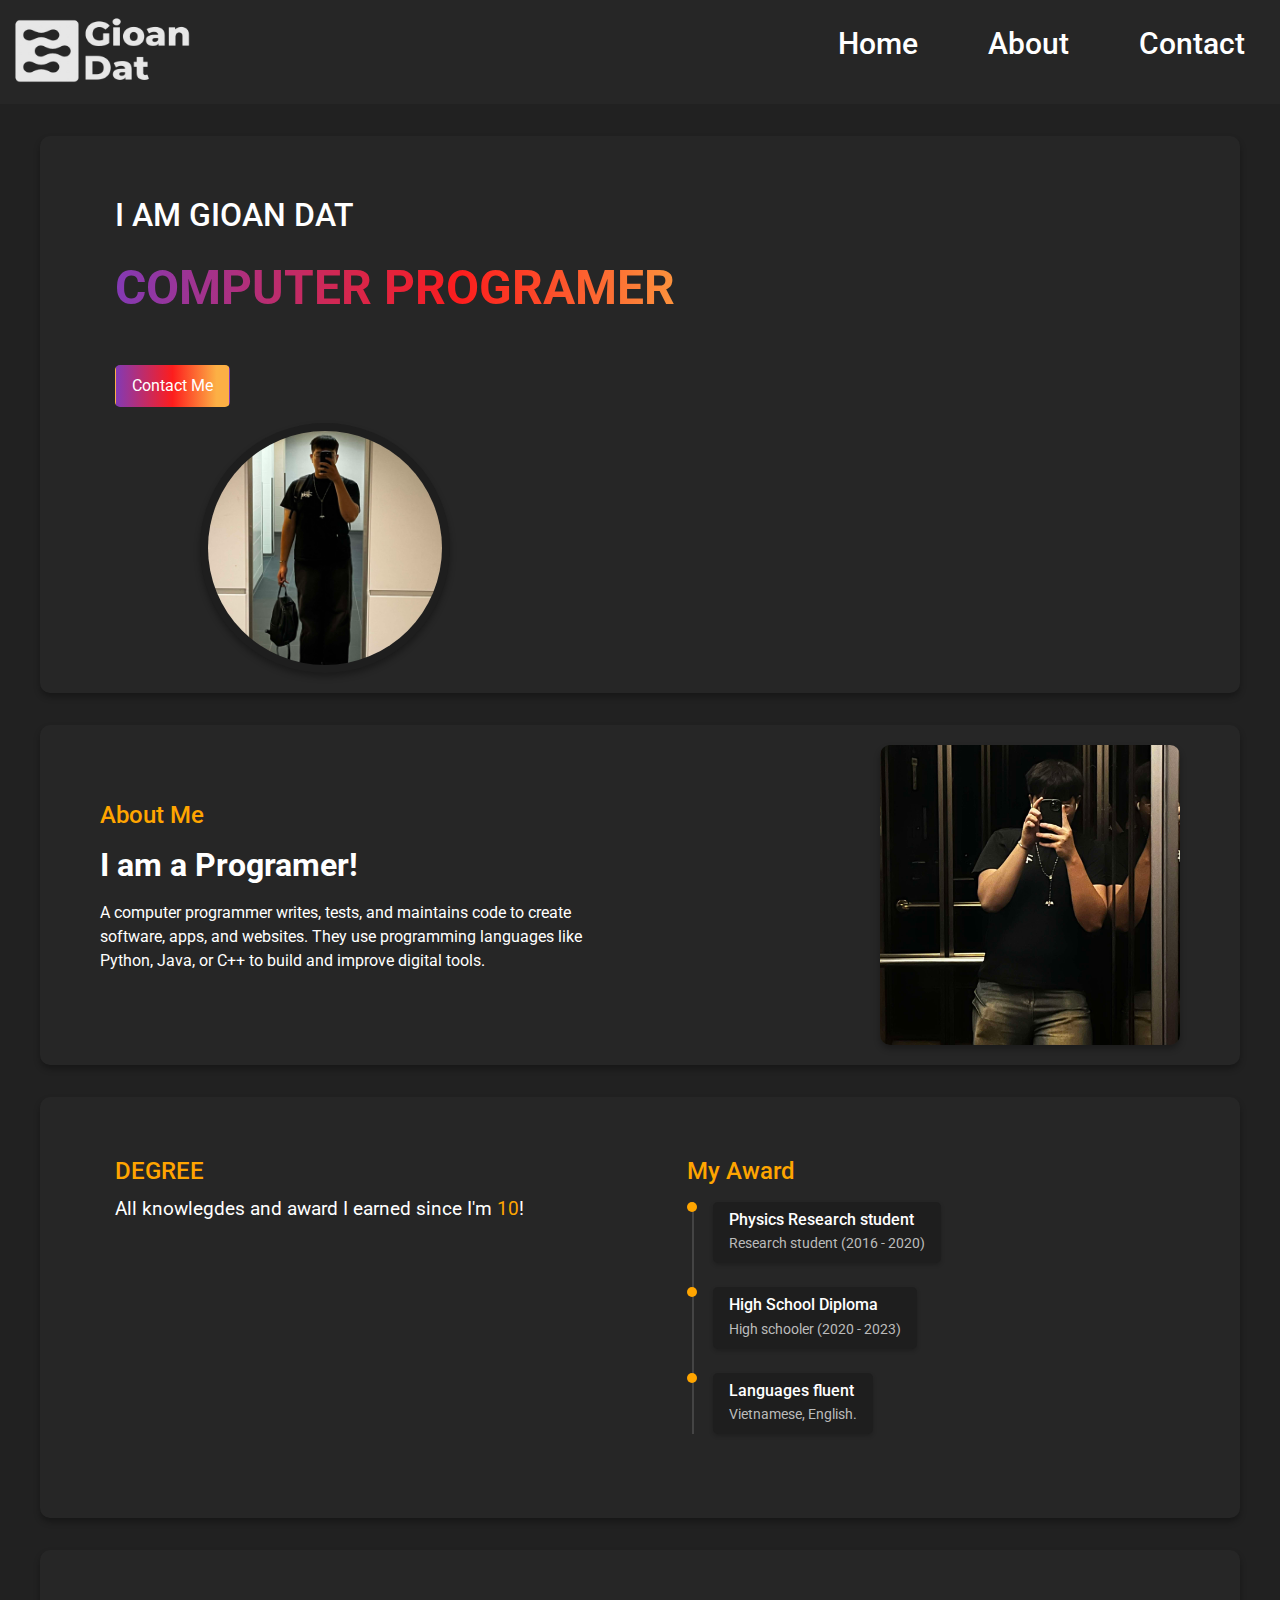
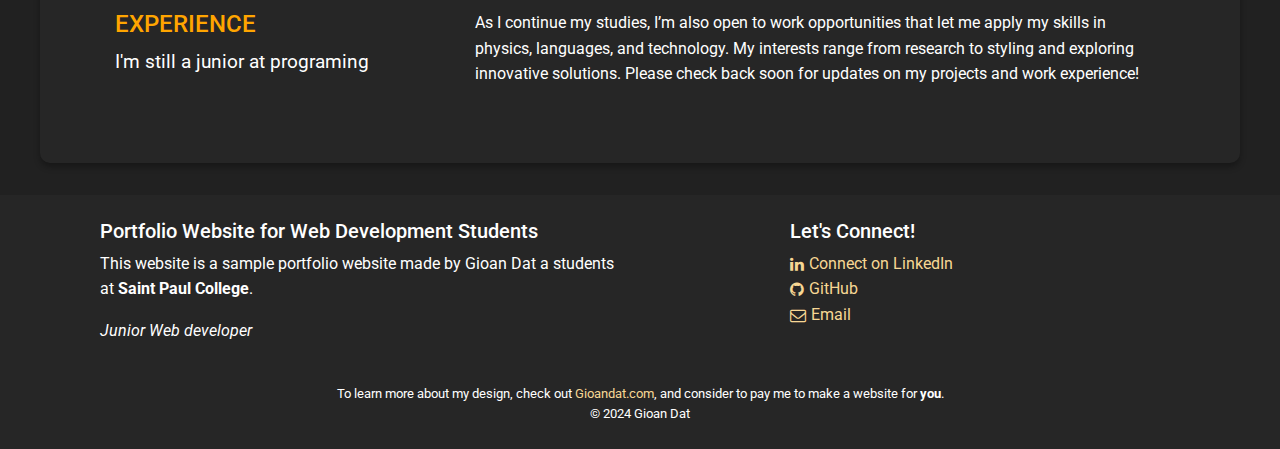
<file: index.html>
<!DOCTYPE html>
<html lang="en">
  <head>
    <meta charset="utf-8">
    <meta name="viewport" content="width=device-width, initial-scale=1, minium-scale1" />
    <meta name="description" content="This my final project in website designing" />
    <title>portfolio</title>
    <link rel="stylesheet" href="https://cdn.jsdelivr.net/npm/bootstrap@4.6.1/dist/css/bootstrap.min.css">
    <link rel="stylesheet" href="https://cdnjs.cloudflare.com/ajax/libs/font-awesome/4.7.0/css/font-awesome.min.css">
    <link rel="stylesheet" href="style.css">
    <link rel="icon" href="icons8-tech-32.png" type="image/png">

  </head>
  <body>
    <header class="main-header">
      <div class="logo">
        <a href="index.html">
          <img src="image/logo.png" width="200" height="100" alt="Logo" class="logo">
        </a>
      </div>
      <nav class="nav-menu">
        <ul>
          <li>
            <a href="index.html">Home</a>
          </li>
          <li>
            <a href="about.html">About</a>
          </li>
          <li>
            <a href="contact.html">Contact</a>
          </li>
        </ul>
      </nav>
    </header>
    <main>
      <section class="box" style="padding-bottom: 20px;">
        <div class="container-fluid">
        <div class="row">
          <div class="col-8">
            <h2 style="margin-bottom: 25px;">I AM <span class="highlight">GIOAN DAT</span></h2>
            <h1 class="gradient-text">COMPUTER PROGRAMER</h1>
            <a href="contact.html" class="btn" style="margin-top: 40px;">Contact Me</a>
          </div>
          <div class="container-fluid">
          <div class="col-4">
            <div class="hero-image">
              <img src="image/me2.jpg" height="150px" width="150px" alt="me" class="hero-image">
            </div>
      </section>
      </div>
      </div>
      </div>
      </div>
      <section class="box" style="padding-top: 20px; padding-bottom: 20px;">
        <div class="about-content">
          <div class="about-text">
            <h2>About Me</h2>
            <h3>I am a <span class="highlight">Programer</span>!</h3>
            <p>A computer programmer writes, tests, and maintains code to create software, apps, and websites. They use programming languages like Python, Java, or C++ to build and improve digital tools.</p>
          </div>
          <div class="about-image">
            <img src="image/dat.jpg"  height="300px" style="width: 300px;" alt="About Me" class="about-image">
          </div>
        </div>
      </section>
      <section class="box">
        <div class="container-fluid">
        <div class="row">
          <div class="col-6">
            <div class="experience">
              <h2>DEGREE</h2>
              <p>All knowlegdes and award I earned since I'm <span class="highlight">10</span>! </p>
            </div>
          </div>
          <div class="col-6">
            <div class="timeline">
              <h2>My Award</h2>
              <ul>
                <li>
                  <span class="dot"></span>
                  <div class="timeline-content">
                    <h3>Physics Research student</h3>
                    <p>Research student (2016 - 2020)</p>
                  </div>
                </li>
                <li>
                  <span class="dot"></span>
                  <div class="timeline-content">
                    <h3>High School Diploma</h3>
                    <p>High schooler (2020 - 2023)</p>
                  </div>
                </li>
                <li>
                  <span class="dot"></span>
                  <div class="timeline-content">
                    <h3>Languages fluent</h3>
                    <p>Vietnamese, English.</p>
                  </div>
                </li>
            </div>
            </li>
            </ul>
          </div>
        </div>
      </section>
      <section class="box">
        <div class="container-fluid">
        <div class="row">
          <div class="col-4">
            <div class="experience">
              <h2>EXPERIENCE</h2>
              <p>I'm still a junior at programing</p>
            </div>
          </div>
          <div class="col-8">
            <p>As I continue my studies, I’m also open to work opportunities that let me apply my skills in physics, languages, and technology. My interests range from research to styling and exploring innovative solutions. Please check back soon for updates on my projects and work experience!</p>
          </div>
      </section>
    </main>
    <footer class="footer py-4">
      <div class="container">
        <div class="container-fluid">
        <div class="row">
          <div class="col-md-6">
            <h5>Portfolio Website for Web Development Students</h5>
            <p> This website is a sample portfolio website made by Gioan Dat a students at <strong>Saint Paul College</strong>. </p>
            <p>
              <em>Junior Web developer</em>
            </p>
          </div>
          <div class="col-md-6" style="padding-left:150px">
            <h5>Let's Connect!</h5>
            <ul class="list-unstyled">
              <li>
                <a href="https://www.linkedin.com/in/%C4%91%E1%BA%A1t-h%E1%BB%93-095a4033a/" class="d-flex align-items-center">
                  <i class="fa fa-linkedin" aria-hidden="true" style="padding-right: 5px;"></i> Connect on LinkedIn </a>
              </li>
              <li>
                <a href="https://github.com/gioandat" class="d-flex align-items-center">
                  <i class="fa fa-github" aria-hidden="true" style="padding-right: 5px;"></i> GitHub </a>
              </li>
              <li>
                <a href="mailto:gioandat06@email.com" class="d-flex align-items-center">
                  <i class="fa fa-envelope-o" aria-hidden="true" style="padding-right: 5px;"></i> Email </a>
              </li>
            </ul>
          </div>
        </div>
        <div class="container-fluid">
        <div class="row mt-4">
          <div class="col text-center">
            <p class="small mb-0"> To learn more about my design, check out <a href="https://gioandat.github.io/index.html">Gioandat.com</a>, and consider to pay me to make a website for <strong>you</strong>. </p>
            <p class="small mb-0"> &copy; 2024 Gioan Dat </p>
          </div>
        </div>
      </div>
    </footer>
    <!--jQuery, Popper, and Bootstrap Javascript files-->
    <script src="https://cdn.jsdelivr.net/npm/jquery@3.6.0/dist/jquery.slim.min.js"></script>
    <script src="https://cdn.jsdelivr.net/npm/popper.js@1.16.1/dist/umd/popper.min.js"></script>
    <script src="https://cdn.jsdelivr.net/npm/bootstrap@4.6.1/dist/js/bootstrap.bundle.min.js"></script>
  </body>
</file>
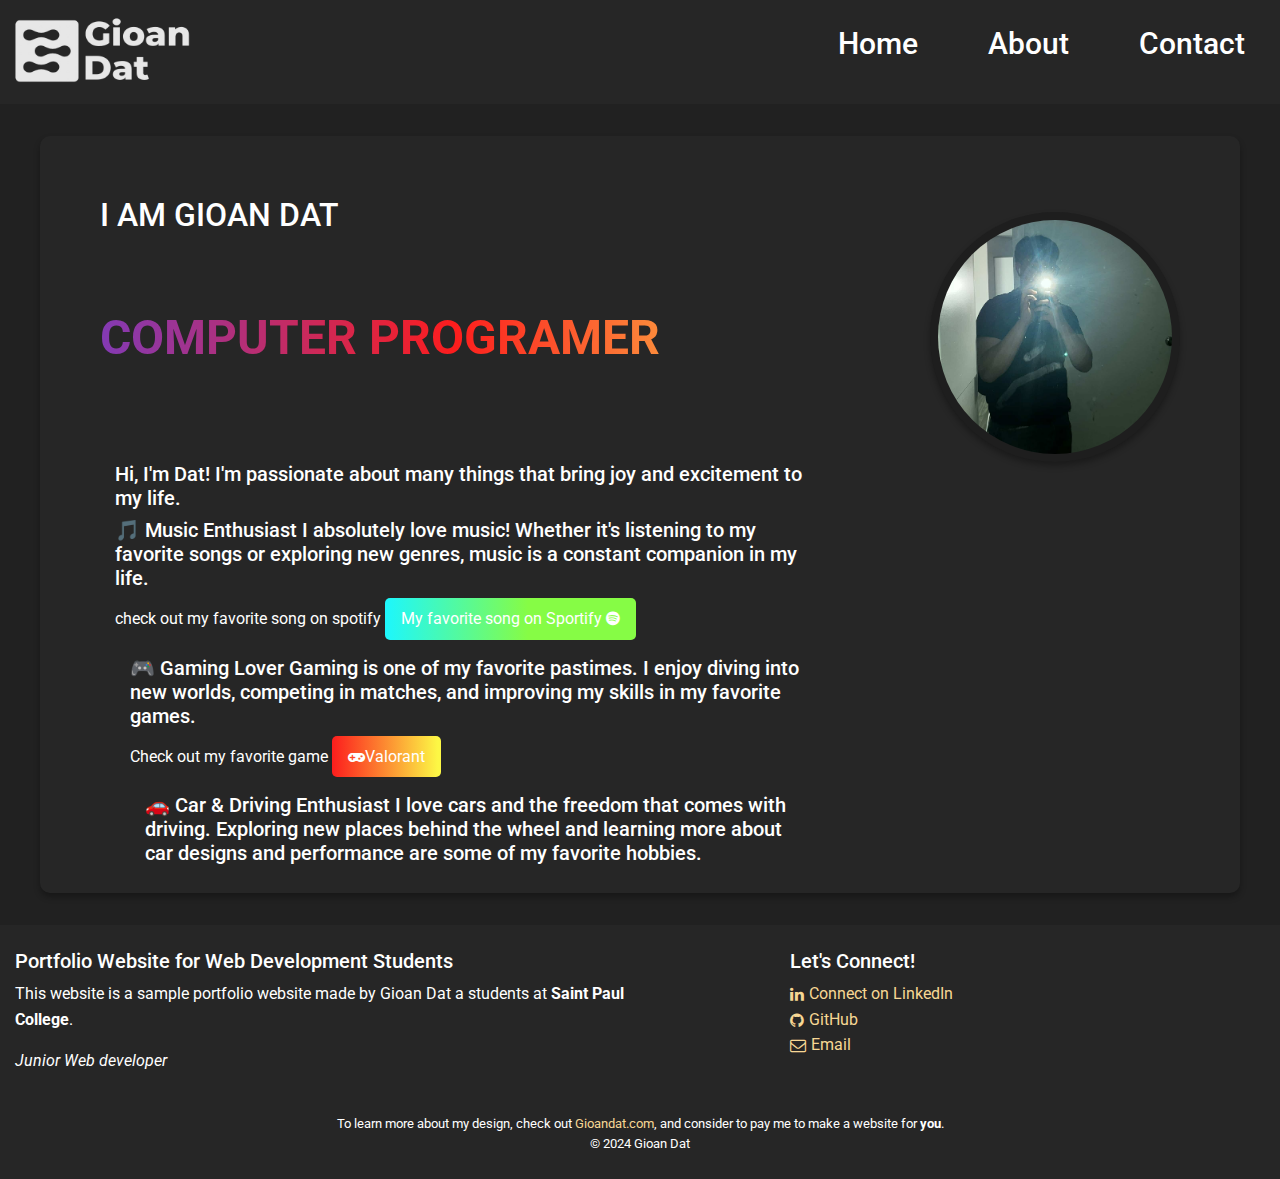
<file: about.html>
<!DOCTYPE html>
<html lang="en">
  <head>
    <meta charset="utf-8">
    <meta name="viewport" content="width=device-width, initial-scale=1, minium-scale1" />
    <meta name="description" content="This my final project in website designing" />
    <title>portfolio</title>
    <link rel="stylesheet" href="https://cdn.jsdelivr.net/npm/bootstrap@4.6.1/dist/css/bootstrap.min.css">
    <link rel="stylesheet" href="https://cdnjs.cloudflare.com/ajax/libs/font-awesome/4.7.0/css/font-awesome.min.css">
    <link rel="stylesheet" href="style.css">
    <link rel="icon" href="icons8-tech-32.png" type="image/png">
  </head>
  <body>
    <header class="main-header">
      <div class="logo">
        <a href="index.html">
          <img src="image/logo.png" alt="Logo">
        </a>
      </div>
      <nav class="nav-menu">
        <ul>
          <li>
            <a href="index.html">Home</a>
          </li>
          <li>
            <a href="about.html">About</a>
          </li>
          <li>
            <a href="contact.html">Contact</a>
          </li>
        </ul>
      </nav>
    </header>
    <main>
      <section class="box" style="padding-bottom: 20px;">
        <div class="row">
          <div class="col-8">
            <h2 style="margin-bottom: 25px;">I AM GIOAN DAT</h2>
            <h1 class="gradient-text" style="padding-top: 50px;">COMPUTER PROGRAMER</h1>
          </div>
          <div class="col-4">
            <div class="hero-image">
              <img src="image/sel.jpg" height="150px" width="150px" alt="me" class="hero-image">
            </div>
          </div>
        </div>
        <div class="container-fluid">
        <div class="row">
          <div class="col-8">
            <h5>Hi, I'm Dat! I'm passionate about many things that bring joy and excitement to my life.</h5>
          </div>
          <div class="container-fluid">
          <div class="row">
            <div class="col-8">
              <h5>🎵 Music Enthusiast I absolutely love music! Whether it's listening to my favorite songs or exploring new genres, music is a constant companion in my life.</h5>
              <blockquote>
                <a>check out my favorite song on spotify</a>
                <a href="https://open.spotify.com/wrapped/share/share-0eda9ef05fe540fa9110323ba5e31187?si=Frz8weHLQ1SjFoRsmsAkOQ&track-id=3p4hRhMcb6ch8OLtATMaLw" class="spotify">My favorite song on Sportify <i class="fa fa-spotify" aria-hidden="true"></i>
                </a>
              </blockquote>
            </div>
          </div>
          <div class="container-fluid">
          <div class="row">
            <div class="col-8">
              <h5>🎮 Gaming Lover Gaming is one of my favorite pastimes. I enjoy diving into new worlds, competing in matches, and improving my skills in my favorite games.</h5>
            </div>
          </div>
          <blockquote>Check out my favorite game <a href="https://playvalorant.com/en-us/" class="riot">
              <i class="fa fa-gamepad" aria-hidden="true"></i>Valorant </a>
          </blockquote>
          <div class="container-fluid">
          <div class="row">
            <div class="col-8">
              <h5>🚗 Car & Driving Enthusiast I love cars and the freedom that comes with driving. Exploring new places behind the wheel and learning more about car designs and performance are some of my favorite hobbies.</h5>
            </div>
          </div>
      </section>
      </div>
      </div>
      </div>
      </div>
    </main>
    <footer class="footer py-4">
      <div class="container-fluid">
        <div class="row">
          <div class="col-md-6">
            <h5>Portfolio Website for Web Development Students</h5>
            <p> This website is a sample portfolio website made by Gioan Dat a students at <strong>Saint Paul College</strong>. </p>
            <p>
              <em>Junior Web developer</em>
            </p>
          </div>
          <div class="col-md-6" style="padding-left:150px">
            <h5>Let's Connect!</h5>
            <ul class="list-unstyled">
              <li>
                <a href="https://www.linkedin.com/in/%C4%91%E1%BA%A1t-h%E1%BB%93-095a4033a/" class="d-flex align-items-center">
                  <i class="fa fa-linkedin" aria-hidden="true" style="padding-right: 5px;"></i> Connect on LinkedIn </a>
              </li>
              <li>
                <a href="https://github.com/gioandat" class="d-flex align-items-center">
                  <i class="fa fa-github" aria-hidden="true" style="padding-right: 5px;"></i> GitHub </a>
              </li>
              <li>
                <a href="mailto:gioandat06@email.com" class="d-flex align-items-center">
                  <i class="fa fa-envelope-o" aria-hidden="true" style="padding-right: 5px;"></i> Email </a>
              </li>
            </ul>
          </div>
        </div>
        <div class="container-fluid">
        <div class="row mt-4">
          <div class="col text-center">
            <p class="small mb-0"> To learn more about my design, check out <a href="https://gioandat.github.io/index.html">Gioandat.com</a>, and consider to pay me to make a website for <strong>you</strong>. </p>
            <p class="small mb-0"> &copy; 2024 Gioan Dat </p>
          </div>
        </div>
      </div>
    </footer>
    <!--jQuery, Popper, and Bootstrap Javascript files-->
    <script src="https://cdn.jsdelivr.net/npm/jquery@3.6.0/dist/jquery.slim.min.js"></script>
    <script src="https://cdn.jsdelivr.net/npm/popper.js@1.16.1/dist/umd/popper.min.js"></script>
    <script src="https://cdn.jsdelivr.net/npm/bootstrap@4.6.1/dist/js/bootstrap.bundle.min.js"></script>
  </body>
</file>
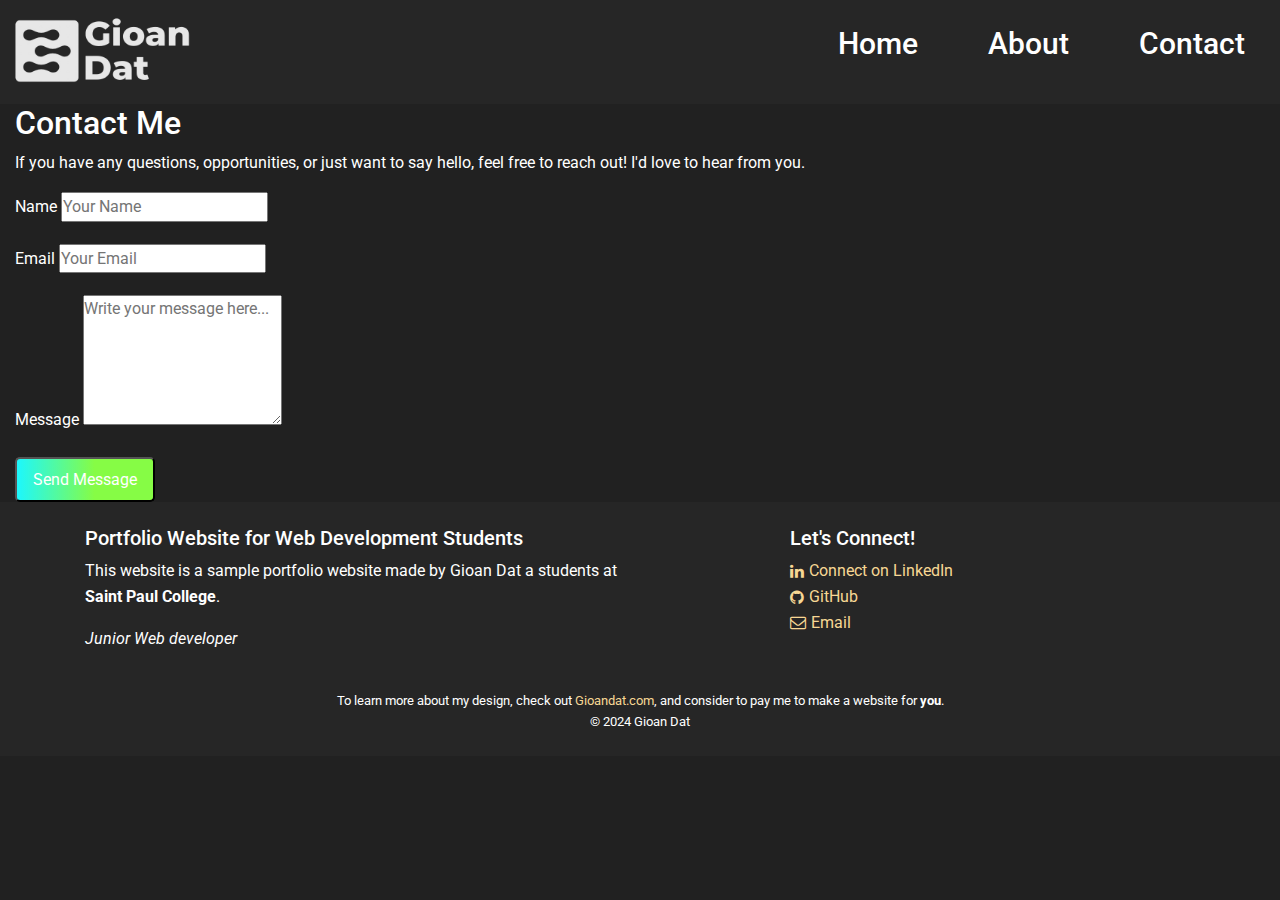
<file: contact.html>
<!DOCTYPE html>
<html lang="en">
  <head>
    <meta charset="utf-8">
    <meta name="viewport" content="width=device-width, initial-scale=1, minium-scale1" />
    <meta name="description" content="This my final project in website designing" />
    <title>portfolio</title>
    <link rel="stylesheet" href="https://cdn.jsdelivr.net/npm/bootstrap@4.6.1/dist/css/bootstrap.min.css">
    <link rel="stylesheet" href="https://cdnjs.cloudflare.com/ajax/libs/font-awesome/4.7.0/css/font-awesome.min.css">
    <link rel="stylesheet" href="style.css">
    <link rel="icon" href="icons8-tech-32.png" type="image/png">
  </head>
  <body>
    <header class="main-header">
      <div class="logo">
        <a href="index.html">
          <img src="image/logo.png" alt="Logo">
        </a>
      </div>
      <nav class="nav-menu">
        <ul>
          <li>
            <a href="index.html">Home</a>
          </li>
          <li>
            <a href="about.html">About</a>
          </li>
          <li>
            <a href="contact.html">Contact</a>
          </li>
        </ul>
      </nav>
    </header>
    <main>
        <div class="container-fluid">
      <div class="row">
        <div class="col-sm-12">
          <section class="contact-section">
            <div class="contact-container">
              <h2>Contact Me</h2>
              <p>If you have any questions, opportunities, or just want to say hello, feel free to reach out! I'd love to hear from you.</p>
              <form action="https://formspree.io/f/xrbgvyqn" method="POST">
                <div class="form-group">
                  <label for="name">Name</label>
                  <input type="text" id="name" name="name" placeholder="Your Name" required>
                </div>
                <div class="form-group">
                  <label for="email">Email</label>
                  <input type="email" id="email" name="email" placeholder="Your Email" required>
                </div>
                <div class="form-group">
                  <label for="message">Message</label>
                  <textarea id="message" name="message" placeholder="Write your message here..." rows="5" required></textarea>
                </div>
                <button type="submit" class="spotify">Send Message</button>
              </form>
            </div>
          </section>
        </div>
      </div>
    </main>
    <footer class="footer py-4">
      <div class="container">
        <div class="row">
          <div class="col-md-6">
            <h5>Portfolio Website for Web Development Students</h5>
            <p> This website is a sample portfolio website made by Gioan Dat a students at <strong>Saint Paul College</strong>. </p>
            <p>
              <em>Junior Web developer</em>
            </p>
          </div>
          <div class="col-md-6" style="padding-left:150px">
            <h5>Let's Connect!</h5>
            <ul class="list-unstyled">
              <li>
                <a href="https://www.linkedin.com/in/%C4%91%E1%BA%A1t-h%E1%BB%93-095a4033a/" class="d-flex align-items-center">
                  <i class="fa fa-linkedin" aria-hidden="true" style="padding-right: 5px;"></i> Connect on LinkedIn </a>
              </li>
              <li>
                <a href="https://github.com/gioandat" class="d-flex align-items-center">
                  <i class="fa fa-github" aria-hidden="true" style="padding-right: 5px;"></i> GitHub </a>
              </li>
              <li>
                <a href="mailto:gioandat06@email.com" class="d-flex align-items-center">
                  <i class="fa fa-envelope-o" aria-hidden="true" style="padding-right: 5px;"></i> Email </a>
              </li>
            </ul>
          </div>
        </div>
        <div class="row mt-4">
          <div class="col text-center">
            <p class="small mb-0"> To learn more about my design, check out <a href="https://gioandat.github.io/index.html">Gioandat.com</a>, and consider to pay me to make a website for <strong>you</strong>. </p>
            <p class="small mb-0"> &copy; 2024 Gioan Dat </p>
          </div>
        </div>
      </div>
    </footer>
    <!--jQuery, Popper, and Bootstrap Javascript files-->
    <script src="https://cdn.jsdelivr.net/npm/jquery@3.6.0/dist/jquery.slim.min.js"></script>
    <script src="https://cdn.jsdelivr.net/npm/popper.js@1.16.1/dist/umd/popper.min.js"></script>
    <script src="https://cdn.jsdelivr.net/npm/bootstrap@4.6.1/dist/js/bootstrap.bundle.min.js"></script>
  </body>
</file>
<file: style.css>
@import url("https://fonts.googleapis.com/css2?family=Cinzel:wght@400..900&family=Danfo&family=Doto:wght@100..900&family=DynaPuff:wght@400..700&family=Inter:ital,opsz,wght@0,14..32,100..900;1,14..32,100..900&family=Kablammo&family=Merriweather:ital,wght@0,300;0,400;0,700;0,900;1,300;1,400;1,700;1,900&family=Open+Sans:ital,wght@0,300..800;1,300..800&family=Playfair+Display:ital,wght@0,400..900;1,400..900&family=Playwrite+CU:wght@100..400&family=Playwrite+GB+S:ital,wght@0,100..400;1,100..400&family=Roboto:ital,wght@0,100;0,300;0,400;0,500;0,700;0,900;1,100;1,300;1,400;1,500;1,700;1,900&display=swap");

* {
  margin: 0;
  padding: 0;
  box-sizing: border-box;
}

.main-header {
  display: flex;
  justify-content: space-between;
  align-items: center;
  padding: 0px 0px;
  background-color: #262626;
  color: white;
}

/* Logo Section */
.logo {
  display: flex;
  align-items: center;
  color: linear-gradient(
    90deg,
    rgba(131, 58, 180, 1) 0%,
    rgba(253, 29, 29, 1) 50%,
    rgba(252, 176, 69, 1) 89%
  );
}

.logo img {
  width: 200px;
  height: 100px;
  margin-right: 10px;
}

.logo h1 {
  font-size: 24px;
  font-weight: bold;
}

/* Navigation Menu */
.nav-menu ul {
  display: flex;
  list-style: none;
}

.nav-menu li {
  margin: 0 15px;
  padding: 20px;
}

.nav-menu a {
  text-decoration: none;
  color: white;
  font-size: 30px;
  font-weight: 500;
}

.nav-menu a:hover {
  color: #ffd700;
}
/* Footer Styling */
.footer {
  background-color: #262626;
  color: #ffffff;
  padding: 40px 0;
}

.footer a {
  color: #f7d794;
  text-decoration: none;
}

.footer a:hover {
  text-decoration: underline;
}
body {
  background-color: #212121;
  color: #ffffff;
  font-family: "Roboto", sans-serif;
  margin: 0;
  padding: 0;
  line-height: 1.6;
}
hr {
  background-color: white;
}
.home-hero {
  background-image: url();
}
.box {
  background-color: #262626;
  color: #ffffff;
  padding: 60px;
  border-radius: 10px;
  box-shadow: 0 4px 6px rgba(0, 0, 0, 0.3);
  margin: 2rem auto;
  max-width: 1200px;
  text-align: left;
}
.gradient-text {
  font-size: 3rem;
  font-weight: bold;
  text-align: left;
  background: linear-gradient(
    90deg,
    rgba(131, 58, 180, 1) 0%,
    rgba(253, 29, 29, 1) 50%,
    rgba(252, 176, 69, 1) 89%
  );
  -webkit-background-clip: text;
  -webkit-text-fill-color: transparent;
}
.hero-image {
  position: relative;
}

.hero-image img {
  width: 250px; 
  height: 250px;
  border-radius: 50%; 
  box-shadow: 0 4px 6px rgba(0, 0, 0, 0.3);
  background-color: #1e1e1e;
  padding: 0.5rem; 
  flex-wrap: wrap;
  display: flex;
  float: right;
  margin-top: 1rem;
}
.btn {
  display: inline-block;
  padding: 0.5rem 1rem;
  background-color: #ff4500;
  background: linear-gradient(
    90deg,
    rgba(131, 58, 180, 1) 0%,
    rgba(253, 29, 29, 1) 50%,
    rgba(252, 176, 69, 1) 89%
  );
  color: #fff;
  text-decoration: none;
  border-radius: 5px;
  transition: background-color 0.3s ease-in-out;
}

.hero-text .btn:hover {
  background-color: #ff6347;
}
.timeline {
  flex: 1; 
  padding-left: 2rem; 
  position: relative;
}

.timeline h2 {
  color: orange; 
  font-size: 1.5rem;
  margin-bottom: 1rem;
}

.timeline ul {
  list-style: none;
  padding: 0;
  margin: 0;
  position: relative;
}

.timeline ul li {
  display: flex; 
  align-items: flex-start;
  margin-bottom: 1.5rem;
  position: relative;
}

.timeline ul li .dot {
  width: 10px;
  height: 10px;
  background-color: orange; 
  border-radius: 50%; 
  flex-shrink: 0; 
  margin-right: 1rem;
  position: relative;
}

.timeline ul li .timeline-content {
  background-color: #1e1e1e; 
  padding: 0.5rem 1rem;
  border-radius: 5px; 
  box-shadow: 0 2px 4px rgba(0, 0, 0, 0.2);
}

.timeline ul li .timeline-content h3 {
  font-size: 1rem;
  margin: 0 0 0.2rem;
  color: #fff;
}

.timeline ul li .timeline-content p {
  margin: 0;
  font-size: 0.9rem;
  color: #bbb;
}

.timeline ul::before {
  content: "";
  position: absolute;
  top: 0;
  left: 5px; 
  width: 2px;
  height: 100%; 
  background-color: #444;
}
/* About Section Styling */
.about-section {
  background-color: #262626;
  color: #ffffff;
  padding: 2rem; 
}

.about-content {
  display: flex; 
  justify-content: space-between;
  align-items: center; 
  flex-wrap: wrap; 
  max-width: 1200px; 
  margin: 0 auto; 
  gap: 2rem; 
}

.about-text {
  flex: 1; 
  max-width: 600px; 
}

.about-text h2 {
  color: orange; 
  font-size: 1.5rem;
  margin-bottom: 1rem;
}

.about-text h3 {
  font-size: 2rem;
  margin-bottom: 1rem;
  font-weight: bold;
}

.about-text p {
  font-size: 1rem;
  line-height: 1.5;
}

.about-image {
  flex: 1; 
  text-align: center; 
  float: right;
}

.about-image img {
  width: 100%; 
  max-width: 500px; 
  border-radius: 10px; 
  box-shadow: 0 4px 6px rgba(0, 0, 0, 0.3); 
  float: right;
}
.experience {
  flex: 1; 
  padding-right: 2rem; 
}

.experience h2 {
  color: orange; 
  font-size: 1.5rem;
}

.experience p {
  font-size: 1.2rem;
  margin-top: 0.5rem;
}

.experience .highlight {
  color: orange; /
  font-weight: bold;
}
.spotify {
  display: inline-block;
  padding: 0.5rem 1rem;
  background-color: #ff4500;
  background: linear-gradient(
    90deg,
    rgba(131, 58, 180, 1) 0%,
    rgba(29, 247, 253, 1) 0%,
    rgba(134, 252, 69, 1) 57%
  );
  color: #fff;
  text-decoration: none;
  border-radius: 5px;
  transition: background-color 0.3s ease-in-out;
}
.riot {
  display: inline-block;
  padding: 0.5rem 1rem;
  background-color: #ff4500;
  background: linear-gradient(
    90deg,
    rgba(131, 58, 180, 1) 0%,
    rgba(253, 29, 29, 1) 0%,
    rgba(252, 247, 69, 1) 97%
  );
  color: #fff;
  text-decoration: none;
  border-radius: 5px;
  transition: background-color 0.3s ease-in-out;
}
@media (max-width: 768px) {
  .container {
    flex-direction: column; /* Stack elements vertically */
    padding: 10px;
  }
}
</file>
